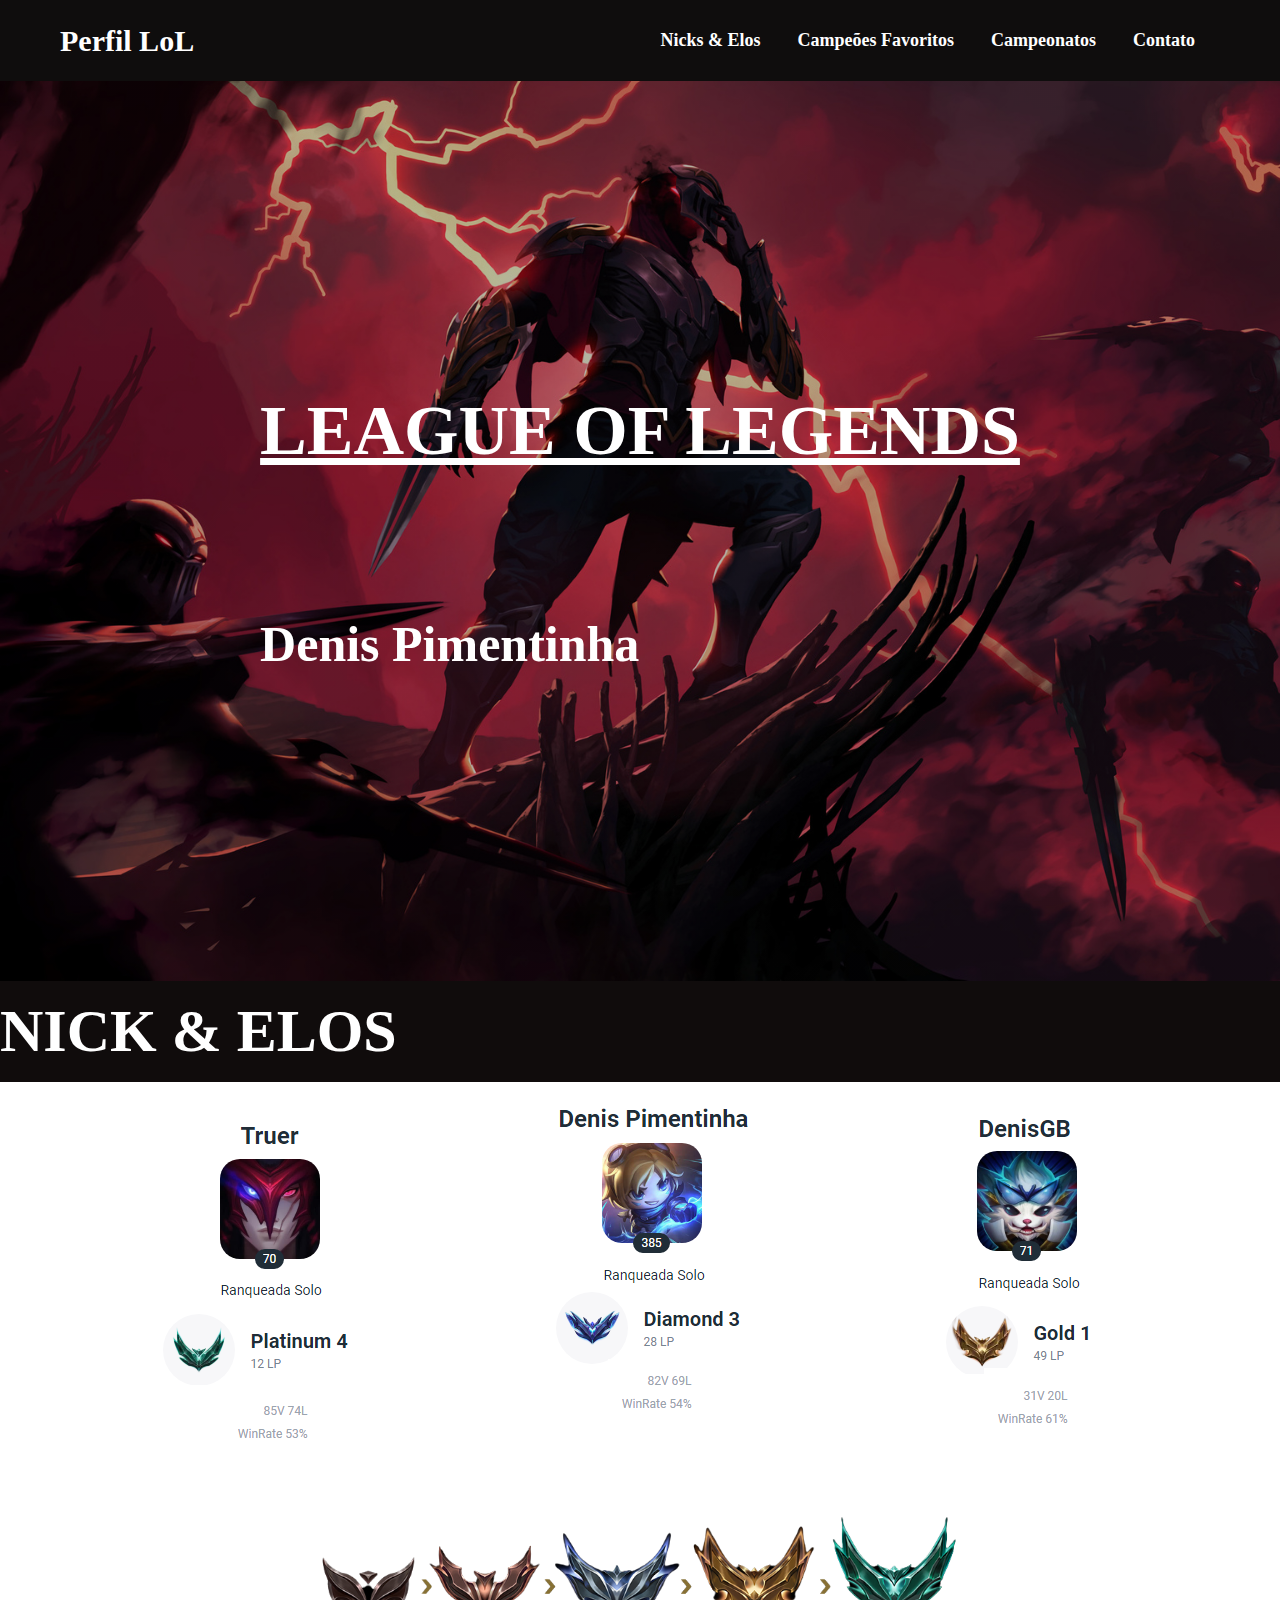
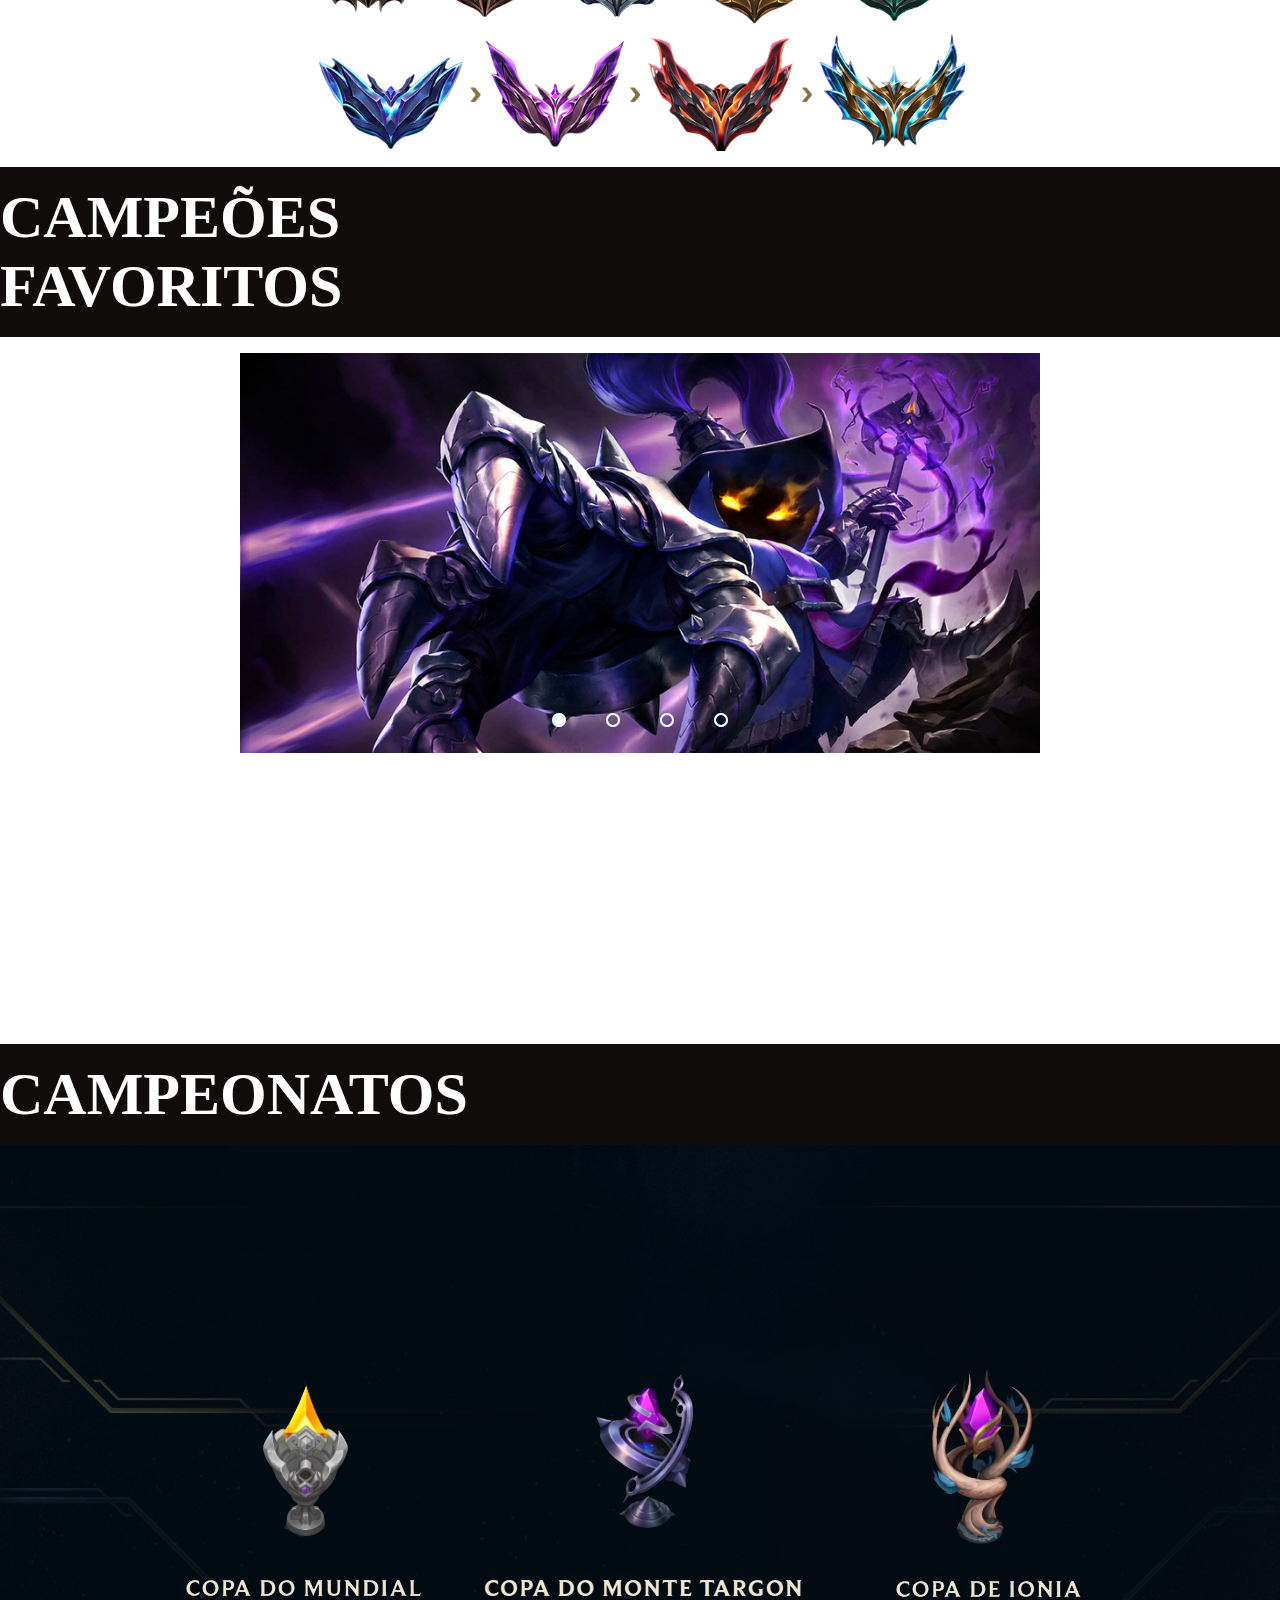
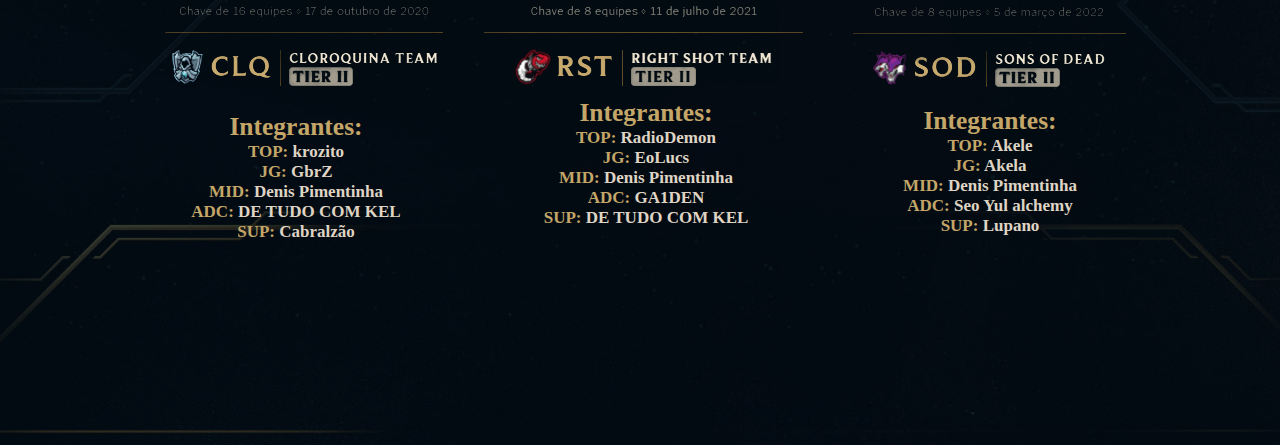
<file: index.html>
<!DOCTYPE html>
<html lang="pt-br">
<head>
    <meta charset="UTF-8">
    <meta name="viewport" content="width=device-width, initial-scale=1.0">
    <link rel = "stylesheet" href = "style.css">
    <link rel="stylesheet" href="https://cdnjs.cloudflare.com/ajax/libs/font-awesome/4.7.0/css/font-awesome.min.css">
    <title>Perfil LoL | Denis Pimentinha</title>
</head>
<body>

    <nav>

        <div class="logo">
            <a href="index.html"> <b>Perfil LoL</b></a>
        </div>
        <!--nav desktop-->
        <ul class ="menu-desktop">
            <li> <a href="#nickelos"> <b>Nicks & Elos</b></a></li>
            <li> <a href="#campeoesfavoritos"> <b>Campeões Favoritos</b></a></li>
            <li> <a href="#campeonatos"> <b>Campeonatos</b></a></li>
            <li> <a href="formulario.html"> <b>Contato</b></a></li>

        </ul>
        <ul class ="menu-mobile">
            <div class="icon-close">
                <i class="fa fa-times" aria-hidden="true"></i>
            <!--nav mobile-->
            </div>
            <li> <a href="#nickelos"> <b>Nicks & Elos</b></a></li>
            <li> <a href="##campeoesfavoritos"> <b>Campeões Favoritos</b></a></li>
            <li> <a href="#campeonatos"> <b>Campeonatos</b></a></li>
            <li> <a href="formulario.html"> <b></b>Contato</a></li>
        </ul>
        <div class="menu-icon">
            <!--importei uma fontawesome pra fazer o desenho das 3 barrinhas pro menu-->
            <i class="fa fa-bars" aria-hidden="true"></i>
        </div>
    </nav>
    <!--plano de fundo-->
    <section class="banner">
        <div class="texto">
            <h1 class="titulo"><b><u>LEAGUE OF LEGENDS</u></b></h1><br><br><br><br><br><br><br><br>
            <h2 class="sub_titulo"><b>Denis Pimentinha</b</h2>
        </div>
    </section>

    <!--nicks & elos-->
    <section class="nk" id="nickelos">
        <div class = "titulonk">
            <div class="textonk">
                NICK & ELOS
            </div>
        </div>   

    </section>
    <!--conteudo do nicks & elos-->
    <section class ="conteudonk">
        <div class ="containernk">
            <div class ="cardnk">
                <img src="./imagens/truerlol.png" alt="Truer">

            </div>
            <div class ="cardnk">
                <img src="./imagens/denispimentinhalol.png" alt="Denis Pimentinha">

            </div>
            <div class ="cardnk">
                <img src="./imagens/denisgblol.png" alt="DenisGB">
    </section>

    <!--só para manipular o tamanho da imagem-->
    <section class ="eloslol">
            </div>
            <div class ="elosnk">
                <img src ="./imagens/elos1.png" alt="Elos1">
            </div>
            <div class ="elosnk">
                <img src ="./imagens/elos2.png" alt="Elos2">
            </div>
        </div>
    </section>

    <!--campeões favoritos-->
    <section class="cp" id="campeoesfavoritos">
        <div class = "titulocp">
            <div class="textocp">
                CAMPEÕES FAVORITOS
            </div>
        </div>
    </section>
    <!--conteudo dos campeões favoritos-->
    <section class ="conteudocp">
        <div class="containercp">
            <!--construção dos slides com transition-->
            <div class="slider">
                
                <div class="slides">
                    <input type="radio" name="radio-btn" id ="radio1">
                    <input type="radio" name="radio-btn" id ="radio2">
                    <input type="radio" name="radio-btn" id ="radio3">
                    <input type="radio" name="radio-btn" id ="radio4">

                    <div class="slide first">
                        <img src= "./imagens/1.png" alt = "Veigar"/>
                    </div>

                    <div class="slide">
                        <img src= "./imagens/2.png" alt = "Ezreal"/>
                    </div>

                    <div class="slide">
                        <img src= "./imagens/3.png" alt = "Yone"/>
                    </div>

                    <div class="slide">
                        <img src= "./imagens/4.png" alt = "Viktor"/>
                    </div>

                    <div class ="navigation-auto">
                        <div class="auto-btn1"></div>
                        <div class="auto-btn2"></div>
                        <div class="auto-btn3"></div>
                        <div class="auto-btn4"></div>

                    </div>

                </div>

                <div class="manual-navigation">
                    <label for="radio1" class="manual-btn"></label>
                    <label for="radio2" class="manual-btn"></label>
                    <label for="radio3" class="manual-btn"></label>
                    <label for="radio4" class="manual-btn"></label>

                </div>

                
            </div>
            
    </section>
    <!--campeonatos-->

    <section class="clash" id="campeonatos">
        <div class = "tituloclash">
            <div class="textoclash">
                CAMPEONATOS
            </div>
        </div>
    </section>
    <!--conteudo dos campeonatos-->
    <section class="banner2">
        <div class="diferencias">
            <div class="conteiner">
            
                <div class="card1">
                    <img src="./imagens/equipe1.png" alt="Equipe1">
                    <h2 class="titulo"><font color="#c4a669">Integrantes:</font></h2>
                    <p>
                        <b><font color="#c4a669">TOP:</font></b> krozito<br>
                        <b><font color="#c4a669">JG:</font></b> GbrZ<br>
                        <b><font color="#c4a669">MID:</font></b> Denis Pimentinha<br>
                        <b><font color="#c4a669">ADC:</font></b> DE TUDO COM KEL<br>
                         <b><font color="#c4a669">SUP:</font></b> Cabralzão 
                    </p>
                </div>
                 <div class="card2">
                    <img src="./imagens/equipe2.png" alt="Equipe2">
                    <h2 class="titulo"><font color="#c4a669">Integrantes:</font></h2>
                    <p>
                        <b><font color="#c4a669">TOP:</font></b> RadioDemon<br>
                        <b><font color="#c4a669">JG:</font></b> EoLucs<br>
                        <b><font color="#c4a669">MID:</font></b> Denis Pimentinha<br>
                        <b><font color="#c4a669">ADC:</font></b> GA1DEN<br>
                        <b><font color="#c4a669">SUP:</font></b> DE TUDO COM KEL 
                    </p>
                </div>
                <div class="card3">
                    <img src="./imagens/equipe3.png" alt="Equipe3">
                    <h2 class="titulo"><font color="#c4a669">Integrantes:</font></h2>
                    <p>
                        <b><font color="#c4a669">TOP:</font></b> Akele<br>
                        <b><font color="#c4a669">JG:</font></b> Akela<br>
                        <b><font color="#c4a669">MID:</font></b> Denis Pimentinha<br>
                        <b><font color="#c4a669">ADC:</font></b> Seo Yul alchemy<br>
                        <b><font color="#c4a669">SUP:</font></b> Lupano 
                    </p>
                </div>
                </div>
            </div>
    </section>

 
            
    <script language = "Javascript" src = "script.js"></script>
</body>
</html>
</file>
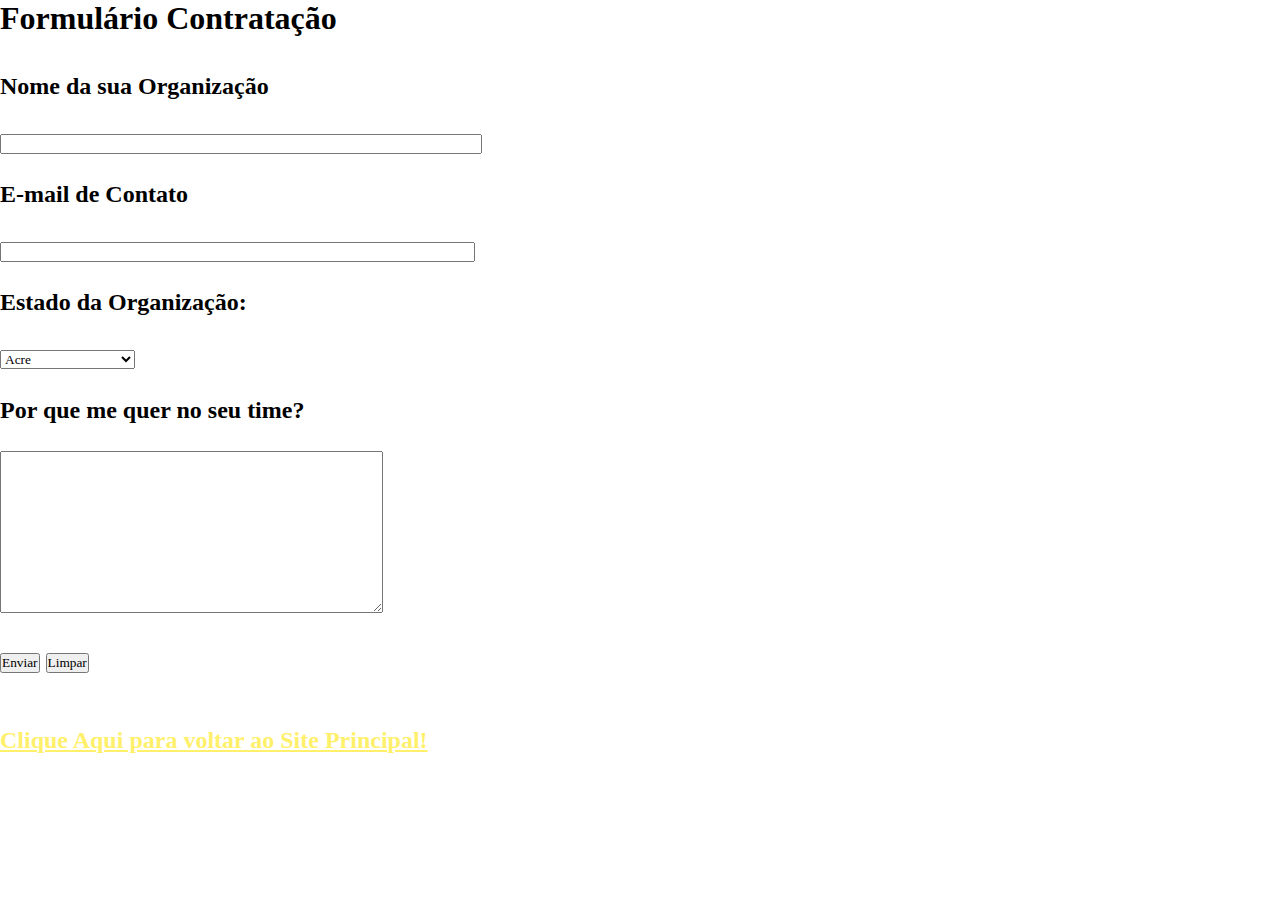
<file: formulario.html>
<!DOCTYPE html>
<html lang="pt-br">
<head>
    <meta charset="UTF-8"> 
    <meta name="viewport" content="width=device-width, initial-scale=1.0">
    <link rel = "stylesheet" href = "style.css">
    <title>Formulário | Contrato</title>
</head>
<body class="fundoform">
    
        <!--criação do formulario-->
        <form id="form" action="." method="post" enctype="multipart/form-data">
            <h1>Formulário Contratação</h1><br><br>
            <h2>
            <!--nome e e-mail-->
            <label for="nome"> Nome da sua Organização</label><br><br>
            <input type="text" nome="mome" id="nome" size="63"maxlength="63" required/>
            <br><br>
            <label for="e-mail"> E-mail de Contato </label><br><br>
            <input type="text" nome="e-mail" id="e-mail"size="62" maxlength="62" required/>
            <br><br>
            
            <!--select com estados em ordem alfabética-->
            <label for ="estado"> Estado da Organização:</label><br><br>
            <select id="estado" name="estado" required  >
                <option value="AC">Acre</option>
                <option value="AL">Alagoas</option>
                <option value="AP">Amapá</option>
                <option value="AM">Amazonas</option>
                <option value="BA">Bahia</option>
                <option value="CE">Ceará</option>
                <option value="DF">Distrito Federal</option>
                <option value="ES">Espírito Santo</option>
                <option value="GO">Goiás</option>
                <option value="MA">Maranhão</option>
                <option value="MT">Mato Grosso</option>
                <option value="MS">Mato Grosso do Sul</option>
                <option value="MG">Minas Gerais</option>
                <option value="PA">Pará</option>
                <option value="PB">Paraíba</option>
                <option value="PR">Paraná</option>
                <option value="PE">Pernambuco</option>
                <option value="PI">Piauí</option>
                <option value="RJ">Rio de Janeiro</option>
                <option value="RN">Rio Grande do Norte</option>
                <option value="RS">Rio Grande do Sul</option>
                <option value="RO">Rondônia</option>
                <option value="RR">Roraima</option>
                <option value="SC">Santa Catarina</option>
                <option value="SP">São Paulo</option>
                <option value="SE">Sergipe</option>
                <option value="TO">Tocantins</option>
            </select>
            <br><br>
            <label for="texto">Por que me quer no seu time?</label>
            <br><br>
            <textarea id="texto" name="texto"rows="10" cols="50" required></textarea>
            <br><br>
        <div class = "botaoform">
            <input type="submit"name="enviar" id="enviar" value="Enviar"/>
            <input type="reset" name="limpar" id="limpar" value="Limpar"/>
        </div>
        </form>
        <br><br>
        <div class = "voltarprincipal">
            <a href="index.html" style="color: #fff06b">Clique Aqui para voltar ao Site Principal!</a>
        </div>
            <br>

</body>
</html>
</file>
<file: style.css>
*{
    margin: 0;
    padding: 0;
    box-sizing: border-box;
    font-family: "Fremont";
    
}

section,
footer{
    padding: 1.0rem 0;
}

nav {
    background-color: #0f0d0d;
    padding: 20px 60px;
    display: flex;
    justify-content: space-between;
    align-items: center;
}

nav .logo a{
    text-decoration: none;
    color: white;
    font-size: 30px;
    font-weight: 600;
}

nav ul{
    display: flex;
    align-items: center;
    list-style: none;
    padding: 10px;
}

nav li{
    margin-left: 7px;
}

nav li a{
    text-decoration: none;
    color: white;
    font-size: 18px;
    font-weight: 500;
    padding: 8px 15px;
    border-radius: 5px;
    transition: 0.3s;
}

nav li a:hover{
    background-color: #1f1a1a;
    color: white;
}

.banner{
    height: 100vh;
    background: linear-gradient(rgba(0,0,0,0.281),rgba(0,0,0,0.308)),url(./imagens/zed.jpg);
    background-size: cover;
    background-position: center;
    background-repeat: no-repeat;
    display: flex;
    align-items: center;
    justify-content: center;
}

.texto .titulo{
    color: white;
    font-family: Impact, Haettenschweiler, 'Arial Narrow Bold', sans-serif;
    font-size: 70px;
    font-weight: 600px;
    
}

.texto .sub_titulo{
    color: white;
    font-family: Impact, Haettenschweiler, 'Arial Narrow Bold', sans-serif;
    font-size: 50px;
    font-weight: 600px;
    
}

.menu-icon{
    display: none;
    color: white;
    cursor:pointer;
}

.menu-mobile{
    background-color: #0f0d0d;
    position: fixed;
    width: 100%;
    height: 100%;
    left: 100%;
    bottom: 0;
    display: flex;
    justify-content: center;
    flex-direction: column;
    z-index: 10;
    transition: 0.4s;
}

.menu-mobile.ativo{
    left: 0;
}

.menu-mobile .icon-close{
    position: absolute;
    top: 40px;
    right: 40px;
    color: white;
    cursor: pointer;
    font-size: 30px;
}

/*nick elos */

.nk{
    background: #100c0c;
}

.nk .titulonk{
    display: flex;
    align-items: center;
    justify-content: space-between;

}

.nk .textonk{
    color: white;
    font-size: 60px;
    font-weight: 600;
    width: 50%;
    text-align: 100%;
    font-family: "Fremont";
}
/*section conteudos nick elos*/
.conteudonk .containernk {
    display: flex;
    justify-content:space-evenly;
}

/*section elos*/
.eloslol .elosnk {
    display: flex;
    justify-content:space-evenly;
}

.eloslol .elosnk img{
    width: 650px;
}

/*section campeões favoritos*/
.cp{
    background: #100c0c;
}

.cp .titulonk{
    display: flex;
    align-items: center;
    justify-content: space-between;

}

.cp .textocp{
    color: white;
    font-size: 60px;
    font-weight: 600;
    width: 50%;
    text-align: 100%;
    font-family: "Fremont";
}

/*section conteudos campeoes favoritos */
.conteudocp .containercp {
    display: flex;
    justify-content:space-evenly;
    height: 75vh;


}
/*slides e botões*/    
.slider{
    margin: 0 auto;
    width: 800px;
    height: 400px;
    overflow: hidden;
}

.slides{
    width: 400%;
    height: 400px;
    display: flex;
}

.slides input{
    display: none;
}

.slide{
    width: 25%;
    position: relative;
    transition: 2s;
}

.slide img{
    width: 800px;
}

.manual-navigation{
    position:absolute;
    width: 800px;
    margin-top: -40px;
    display: flex;
    justify-content: center;
}

.manual-btn{
    border: 2px solid #fff;
    padding: 5px;
    border-radius: 10px;
    cursor: pointer;
    transition: 1s;
}

.manual-btn:not(:last-child){
    margin-right: 40px;
}

.manual-btn:hover{
    background-color: white;
}

#radio1:checked ~ .first{
    margin-left: 0;
}

#radio2:checked ~ .first{
    margin-left: -25%;
}

#radio3:checked ~ .first{
    margin-left: -50%;
}

#radio4:checked ~ .first{
    margin-left: -75%;
}

.navigation-auto div{
    border: 2px solid #20a6ff;
    padding: 5px;
    border-radius: 10px;
    cursor: pointer;
    transition: 1s;
}

.navigation-auto{
    position: absolute;
    width: 800px;
    margin-top: 360px;
    display: flex;
    justify-content: center;
}

.navigation-auto div:not(:last-child){
    margin-right: 40px;
}

#radio1:checked ~ .navigation-auto .auto-btn1{
    background-color: white;
}

#radio2:checked ~ .navigation-auto .auto-btn2{
    background-color: white;
}

#radio3:checked ~ .navigation-auto .auto-btn3{
    background-color: white;
}

#radio4:checked ~ .navigation-auto .auto-btn4{
    background-color: white;
}

.clash{
    background: #100c0c;
}

.clash .tituloclash{
    display: flex;
    align-items: center;
    justify-content: space-between;

}

.clash .textoclash{
    color: white;
    font-size: 60px;
    font-weight: 600;
    width: 50%;
    text-align: 100%;
    font-family: "Fremont";
}

/*section conteudos campeonatos */
.diferencias .conteiner{
    display: flex;
    justify-content:space-evenly;
    text-align: center;
    
    
}

.banner2{
    height: 100vh;
    background: linear-gradient(rgba(0,0,0,0.281),rgba(0,0,0,0.308)),url(/imagens/clash.jpg);
    background-size: cover;
    background-position: center;
    background-repeat: no-repeat;
    display: flex;
    align-items: center;
    justify-content: center;
}

.titulo{
    color: #dfd4c4;
    font-family: "Fremont";
}
p{
    color: #dfd4c4;
    
}

.card1{
    padding: 14px;
    font-size: 17px;
}

.card2{
    font-size: 17px;
}

.card3{
    padding: 8px;
    font-size: 17px;
}

/*responsivo max 800px*/

@media (max-width: 800px) {
    .menu-desktop{
        display: none;
    }
    .menu-icon{
        display: block;
        font-size: 30px;
    }

    .menu-mobile li{
        margin: 20px 0;

    }
    .menu-mobile li a{
        font-size: 25px;
    }
    .texto .titulo{
        font-size: 40px;
    }
    .texto .sub_titulo{
        font-size: 30px;   
    }
    .nk .titulonk .textonk{
        font-size: 30px;
        text-align: 100%;
        font-family: "Fremont";
    }
    .conteudonk .containernk{
        flex-direction: column;
    }
    .conteudonk .card {
        width: 100%;

    }
    .eloslol .elosnk img{
        width: 100%;
    }
    
    .slider{
        margin: 0 auto;
        width: 500px;
        height: 400px;
        overflow: hidden;
    }
    
    .slides{
        width: 400%;
        height: 400px;
        display: flex;
    }
    
    .slides input{
        display: none;
    }
    
    .slide{
        width: 25%;
        position: relative;
        transition: 2s;
    }
    
    .slide img{
        width: 500px;
    }
    .diferencias .conteiner img{
        width: 100%;
    }
    .titulo{
        font-size: 15px;
    }
    p{
        color: #dfd4c4;
        font-size: 12px;
    }
}
/*responsivo max 1012px*/
@media (max-width: 1012px) {

    .diferencias .conteiner img{
        width: 100%;
    }

    .titulo{
        font-size: 15px;
    }
    p{
        font-size: 12px;
        color: #dfd4c4;
    }
}
/*responsivo max 435px*/

@media (max-width: 435px) {
    .menu-desktop{
        display: none;
    }
    .menu-icon{
        display: block;
        font-size: 30px;
    }

    .menu-mobile li{
        margin: 20px 0;

    }
    .menu-mobile li a{
        font-size: 25px;
    }
    .texto .titulo{
        font-size: 30px;
    }
    .texto .sub_titulo{
        font-size: 25px;   
    }
    .nk .titulonk .textonk{
        font-size: 25px;
        text-align: 100%;
        font-family: "Fremont";
    }

    .slider{
        margin: 0 auto;
        width: 300px;
        height: 200px;
        overflow: hidden;
    }
    
    .slides{
        width: 400%;
        height: 400px;
        display: flex;
    }
    
    .slides input{
        display: none;
    }
    
    .slide{
        width: 25%;
        position: relative;
        transition: 2s;
    }
    
    .slide img{
        width: 300px;
    }
}
</file>
